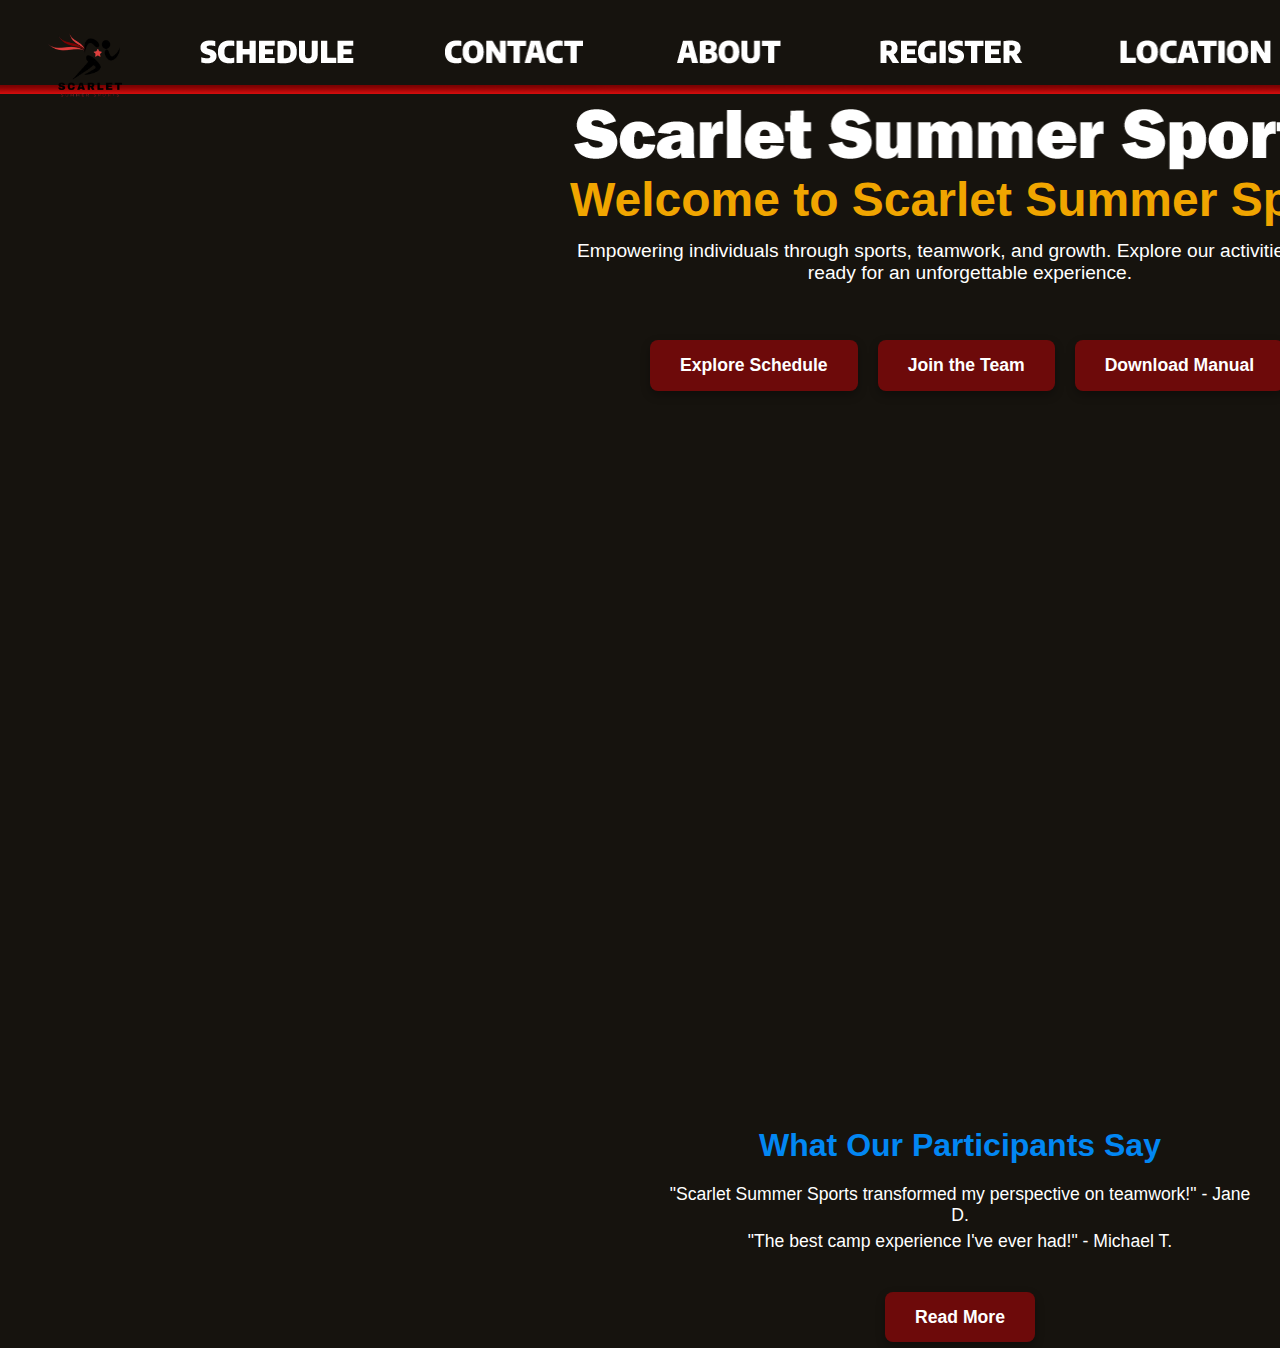
<file: index.html>
<!DOCTYPE html>
<html lang="en">
<head>
    <meta charset="UTF-8">
    <meta name="viewport" content="width=device-width, initial-scale=1.0">
    <link rel="stylesheet" href="styles.css">
    <link rel="icon" type="image/png" href="./images/logo.png"> <!-- Adjust path as necessary -->
    <title>Scarlet Summer Sports</title>
</head>
<body>
    <!-- Persistent Header -->
    <div id="header"></div>

    <!-- Persistent Logo -->
    <a href="index.html" id="logo-link"></a>

    <!-- Navigation Buttons -->
    <div id="ui-container">
        <a href="index.html" class="nav-link"><button id="logo-button"></button></a>
        <a href="schedule.html" class="nav-link"><button id="schedule-button"></button></a>
        <a href="contact.html" class="nav-link"><button id="contact-button"></button></a>
        <a href="about.html" class="nav-link"><button id="about-button"></button></a>
        <a href="register.html" class="nav-link"><button id="register-button"></button></a>
        <a href="location.html" class="nav-link"><button id="location-button"></button></a>
        <a href="emanual.html" class="nav-link"><button id="emanual-button"></button></a>
        <a href="testimonies.html" class="nav-link"><button id="testimonies-button"></button></a>
        
    </div>

    <!-- Background Image Container -->
    
    <div id="ScarletSummerSports"></div>

    <!-- Welcome Section -->
    <div class="welcome-section">
        <h1>Welcome to Scarlet Summer Sports</h1>
        <p>Empowering individuals through sports, teamwork, and growth. Explore our activities and get ready for an unforgettable experience.</p>
    </div>

    <!-- Action Buttons Section -->
    <div class="action-buttons">
        <a href="schedule.html" class="animated-button">Explore Schedule</a>
        <a href="register.html" class="animated-button">Join the Team</a>
        <a href="emanual.html" class="animated-button">Download Manual</a>
    </div>

    <!-- Testimonials Preview -->
    <div class="testimonials-preview">
        <h2>What Our Participants Say</h2>
        <p>"Scarlet Summer Sports transformed my perspective on teamwork!" - Jane D.</p>
        <p>"The best camp experience I've ever had!" - Michael T.</p>
        <a href="testimonies.html" class="animated-button">Read More</a>
    </div>
</body>
</html>
</file>
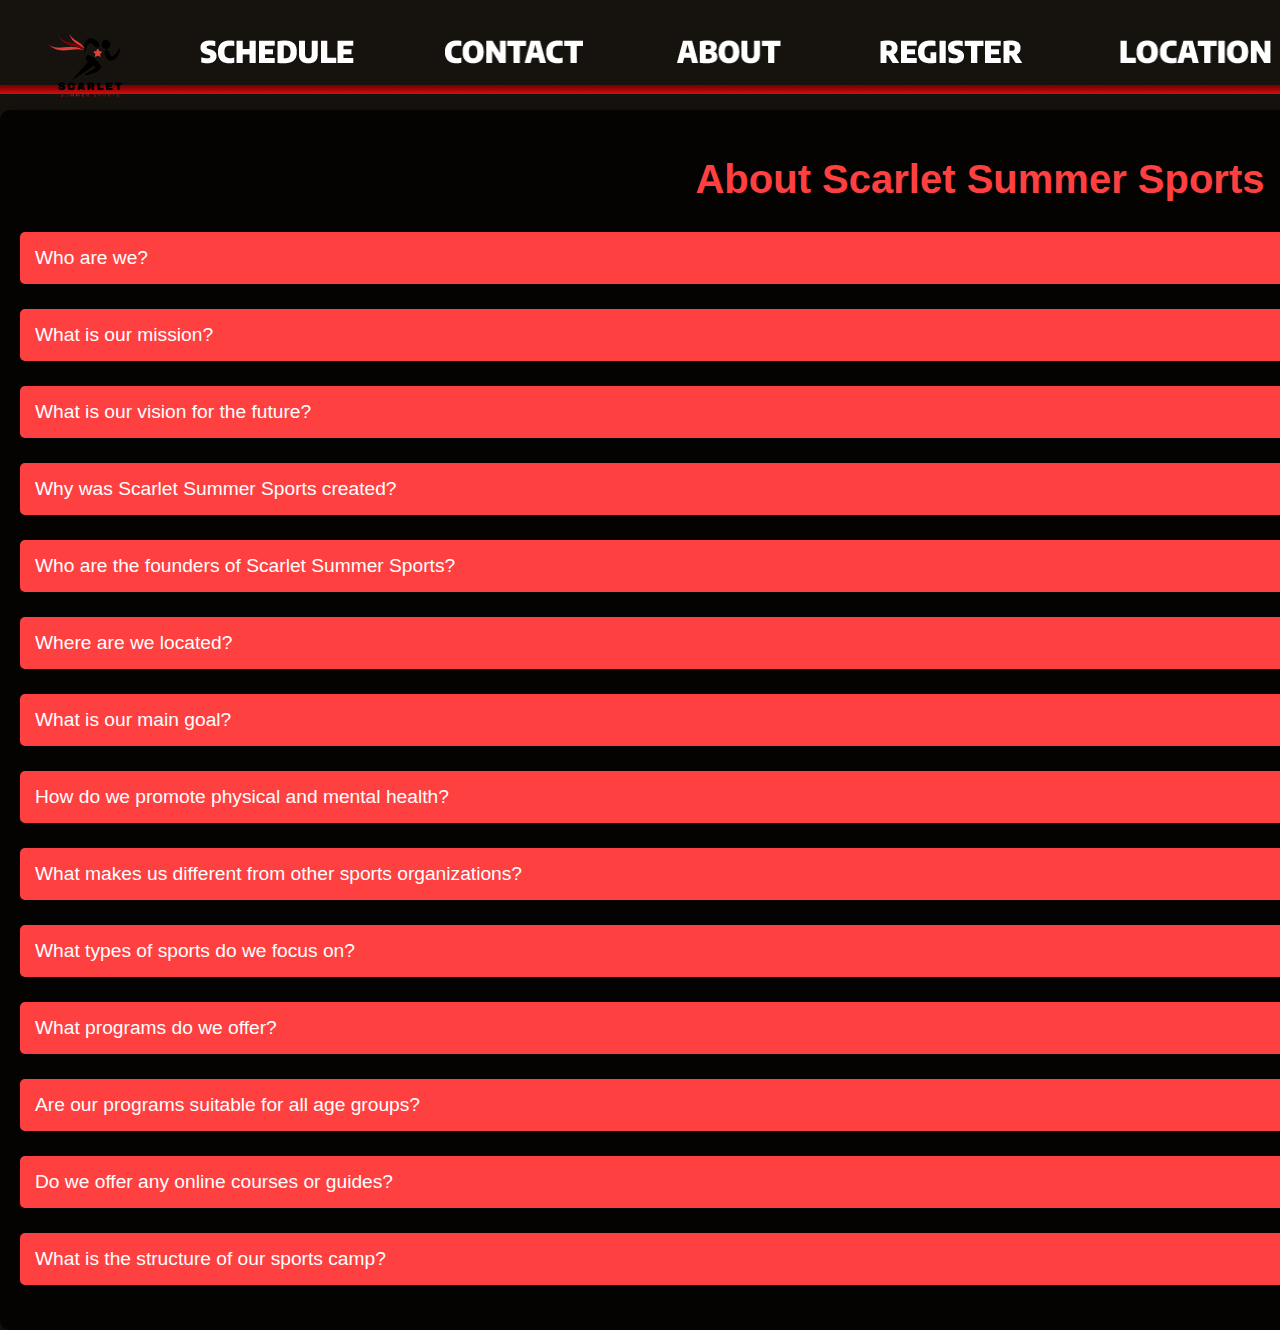
<file: about.html>
<!DOCTYPE html>
<html lang="en">
<head>
    <meta charset="UTF-8">
    <meta name="viewport" content="width=device-width, initial-scale=1.0">
    <link rel="stylesheet" href="styles.css"> <!-- Include the shared stylesheet -->
    <title>About Us - Scarlet Summer Sports</title>
</head>
<body>
    <!-- Persistent Header -->
    <div id="header"></div>

    <!-- Persistent Logo -->
    <a href="index.html" id="logo-link">
        <div id="logo-button"></div>
    </a>

    <!-- Navigation Buttons -->
    <div id="ui-container">
        <a href="index.html" class="nav-link"><button id="logo-button"></button></a>
        <a href="schedule.html" class="nav-link"><button id="schedule-button"></button></a>
        <a href="contact.html" class="nav-link"><button id="contact-button"></button></a>
        <a href="about.html" class="nav-link"><button id="about-button"></button></a>
        <a href="register.html" class="nav-link"><button id="register-button"></button></a>
        <a href="location.html" class="nav-link"><button id="location-button"></button></a>
        <a href="emanual.html" class="nav-link"><button id="emanual-button"></button></a>
        <a href="testimonies.html" class="nav-link"><button id="testimonies-button"></button></a>
    </div>

    <!-- About Section -->
    <div id="about-container">
        <h1>About Scarlet Summer Sports</h1>
        <div class="faq">
            <div class="faq-item">
                <button class="faq-question">Who are we?</button>
                <div class="faq-answer">
                    Scarlet Summer Sports is an innovative organization dedicated to promoting health, fitness, and teamwork through structured sports programs and engaging activities.
                </div>
            </div>
            <div class="faq-item">
                <button class="faq-question">What is our mission?</button>
                <div class="faq-answer">
                    Our mission is to foster a lifelong love for sports, fitness, and wellness by providing accessible programs that promote physical and mental health in a supportive and inclusive environment.
                </div>
            </div>
            <div class="faq-item">
                <button class="faq-question">What is our vision for the future?</button>
                <div class="faq-answer">
                    We envision a world where every individual, regardless of age or ability, can benefit from the physical, emotional, and social advantages of sports and fitness.
                </div>
            </div>
            <div class="faq-item">
                <button class="faq-question">Why was Scarlet Summer Sports created?</button>
                <div class="faq-answer">
                    Scarlet Summer Sports was created to bridge the gap between fitness and community engagement by offering a platform for enjoyment and personal growth.
                </div>
            </div>
            <div class="faq-item">
                <button class="faq-question">Who are the founders of Scarlet Summer Sports?</button>
                <div class="faq-answer">
                    Scarlet Summer Sports was founded by passionate sports enthusiasts and fitness experts who share a common goal of empowering communities through physical activity.
                </div>
            </div>
            <div class="faq-item">
                <button class="faq-question">Where are we located?</button>
                <div class="faq-answer">
                    Our headquarters are based in (location), but our programs and events span various locations to ensure accessibility for participants from all regions.
                </div>
            </div>
            <div class="faq-item">
                <button class="faq-question">What is our main goal?</button>
                <div class="faq-answer">
                    Our main goal is to promote a holistic approach to health and fitness by integrating physical training, mental resilience, and community building into all our programs.
                </div>
            </div>
            <div class="faq-item">
                <button class="faq-question">How do we promote physical and mental health?</button>
                <div class="faq-answer">
                    We offer structured courses, guided sports activities, and workshops designed to improve physical fitness while addressing mental well-being through mindfulness, stress management, and confidence-building exercises.
                </div>
            </div>
            <div class="faq-item">
                <button class="faq-question">What makes us different from other sports organizations?</button>
                <div class="faq-answer">
                    Unlike traditional sports organizations, we focus on both the individual and the community. Our programs emphasize personal growth, inclusivity, and long-term benefits.
                </div>
            </div>
            <div class="faq-item">
                <button class="faq-question">What types of sports do we focus on?</button>
                <div class="faq-answer">
                    We specialize in a diverse range of sports, including soccer, basketball, swimming, and track and field. Additionally, we offer tailored fitness programs for all skill levels.
                </div>
            </div>
            <div class="faq-item">
                <button class="faq-question">What programs do we offer?</button>
                <div class="faq-answer">
                    Our programs include seasonal sports camps, weekly fitness workshops, personal coaching sessions, and community tournaments.
                </div>
            </div>
            <div class="faq-item">
                <button class="faq-question">Are our programs suitable for all age groups?</button>
                <div class="faq-answer">
                    Yes, our programs are designed to cater to individuals of all ages and fitness levels, from young children exploring sports for the first time to adults looking to stay active.
                </div>
            </div>
            <div class="faq-item">
                <button class="faq-question">Do we offer any online courses or guides?</button>
                <div class="faq-answer">
                    Absolutely! We provide online courses and guides that include workout plans, nutrition tips, and skill-building exercises.
                </div>
            </div>
            <div class="faq-item">
                <button class="faq-question">What is the structure of our sports camp?</button>
                <div class="faq-answer">
                    Our sports camp is divided into fun-filled sessions that combine skill-building, team activities, and personal challenges, balanced with learning and social interaction.
                </div>
            </div>
        </div>
    </div>

    <script>
        // JavaScript for FAQ toggle animation
        document.querySelectorAll('.faq-question').forEach(button => {
            button.addEventListener('click', () => {
                const answer = button.nextElementSibling;
                button.classList.toggle('active');
                answer.style.maxHeight = answer.style.maxHeight ? null : `${answer.scrollHeight}px`;
            });
        });
    </script>
</body>
</html>
</file>
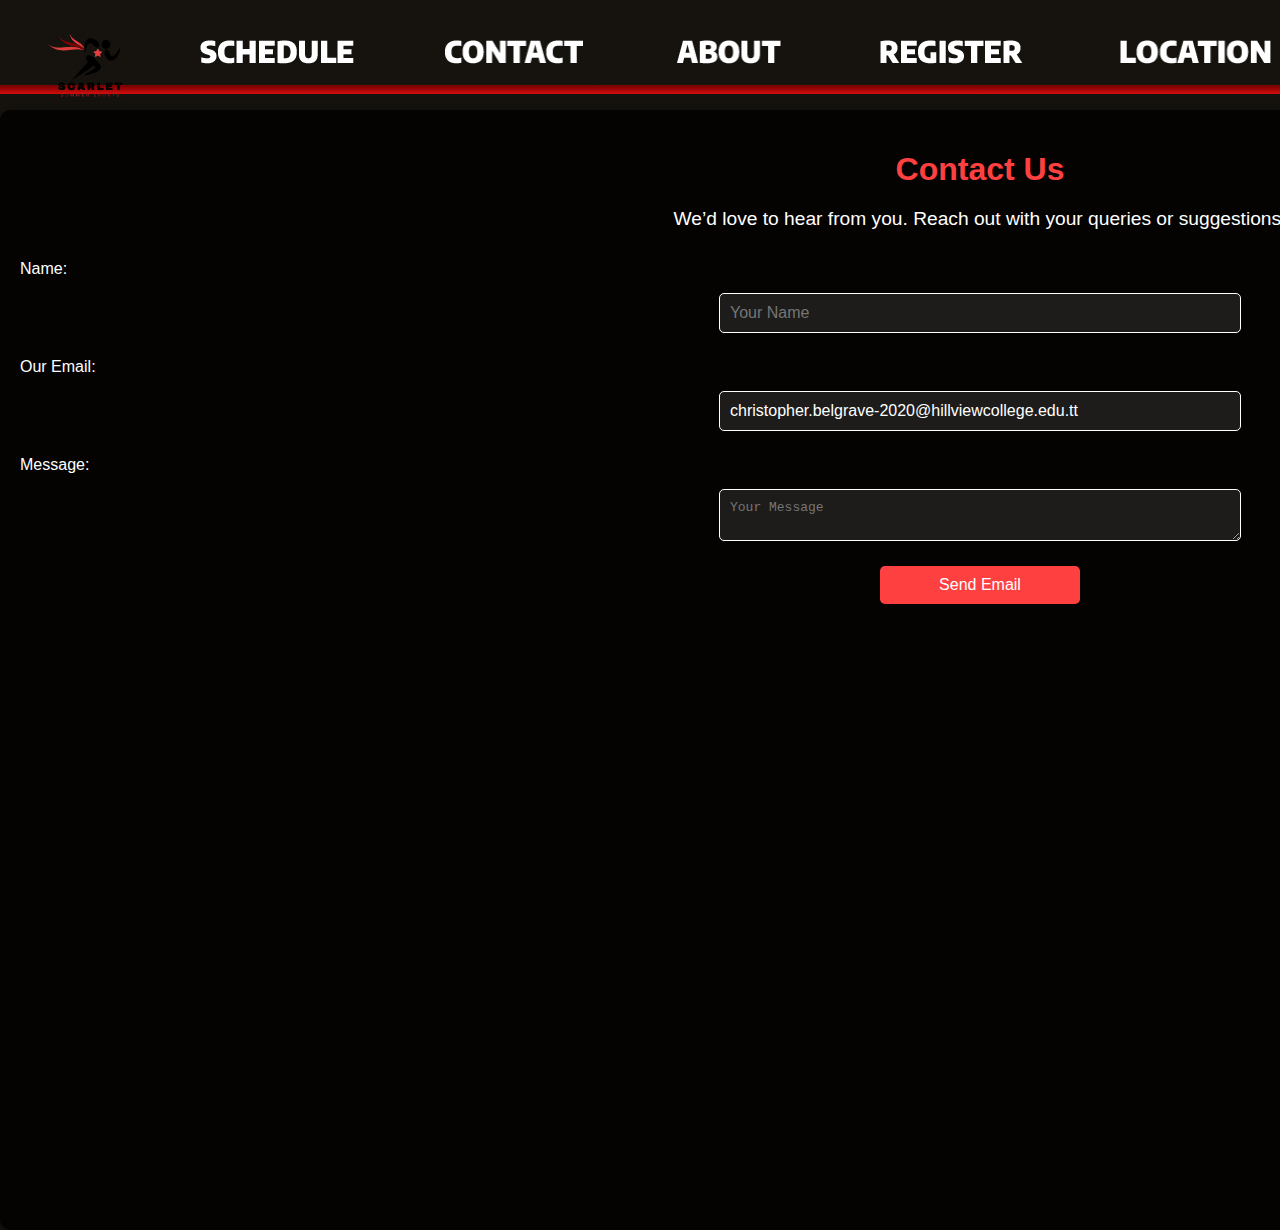
<file: contact.html>
<!DOCTYPE html>
<html lang="en">
<head>
    <meta charset="UTF-8">
    <meta name="viewport" content="width=device-width, initial-scale=1.0">
    <link rel="stylesheet" href="styles.css"> <!-- Include the shared stylesheet -->
    <title>Contact Us - Scarlet Summer Sports</title>
</head>
<body>
    <!-- Persistent Header -->
    <div id="header"></div>

    <!-- Persistent Logo -->
    <a href="index.html" id="logo-link">
        <div id="logo-button"></div>
    </a>

    <!-- Navigation Buttons -->
    <div id="ui-container">
        <a href="index.html" class="nav-link"><button id="logo-button"></button></a>
        <a href="schedule.html" class="nav-link"><button id="schedule-button"></button></a>
        <a href="contact.html" class="nav-link"><button id="contact-button"></button></a>
        <a href="about.html" class="nav-link"><button id="about-button"></button></a>
        <a href="register.html" class="nav-link"><button id="register-button"></button></a>
        <a href="location.html" class="nav-link"><button id="location-button"></button></a>
        <a href="emanual.html" class="nav-link"><button id="emanual-button"></button></a>
        <a href="testimonies.html" class="nav-link"><button id="testimonies-button"></button></a>
    </div>

    <!-- Contact Section -->
    <div id="contact-container">
        <h1>Contact Us</h1>
        <p>We’d love to hear from you. Reach out with your queries or suggestions!</p>

        <form id="contact-form" onsubmit="sendEmail(event)">
            <label for="name">Name:</label>
            <input type="text" id="name" name="name" placeholder="Your Name" required>

            <label for="email">Our Email:</label>
            <input type="email" id="email" name="email" placeholder="Your Email" value="christopher.belgrave-2020@hillviewcollege.edu.tt" readonly>

            <label for="message">Message:</label>
            <textarea id="message" name="message" placeholder="Your Message" required></textarea>

            <button type="submit" id="send-button">Send Email</button>
        </form>
    </div>

    <script>
        // Function to construct the Gmail URL and redirect the user
        function sendEmail(event) {
            event.preventDefault(); // Prevent the form from reloading the page

            const name = document.getElementById('name').value;
            const email = document.getElementById('email').value;
            const message = document.getElementById('message').value;

            // Construct the Gmail URL
            const gmailURL = `https://mail.google.com/mail/u/0/?fs=1&to=${email}&su=Contact%20Inquiry%20from%20${name}&body=${encodeURIComponent(message)}&tf=cm`;

            // Redirect to the Gmail URL
            window.open(gmailURL, '_blank');
        }
    </script>
</body>
</html>
</file>
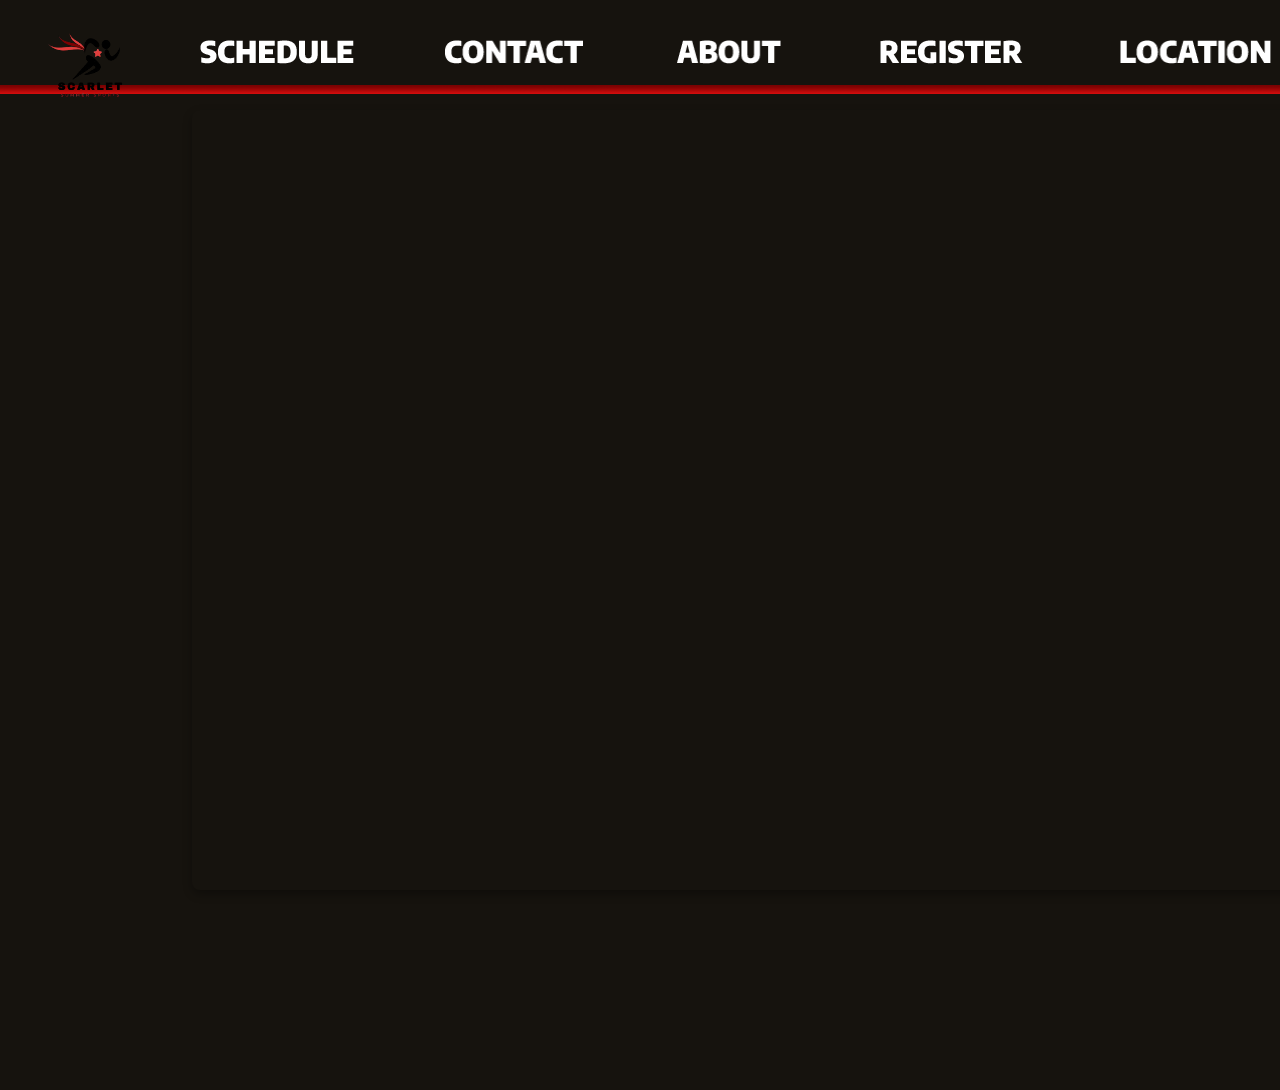
<file: emanual.html>
<!DOCTYPE html>
<html lang="en">
<head>
    <meta charset="UTF-8">
    <meta name="viewport" content="width=device-width, initial-scale=1.0">
    <link rel="stylesheet" href="styles.css">
    <title>Scarlet Summer Sports - E-Manual</title>
</head>
<body>
    <!-- Persistent Header -->
    <div id="header"></div>

    <!-- Persistent Logo (links to home page) -->
    <a href="index.html" id="logo-link">
        <div id="logo-button"></div>
    </a>

    <!-- Navigation Buttons -->
    <div id="ui-container">
        <a href="index.html" class="nav-link"><button id="logo-button"></button></a>
        <a href="schedule.html" class="nav-link"><button id="schedule-button"></button></a>
        <a href="contact.html" class="nav-link"><button id="contact-button"></button></a>
        <a href="about.html" class="nav-link"><button id="about-button"></button></a>
        <a href="register.html" class="nav-link"><button id="register-button"></button></a>
        <a href="location.html" class="nav-link"><button id="location-button"></button></a>
        <a href="emanual.html" class="nav-link"><button id="emanual-button"></button></a>
        <a href="testimonies.html" class="nav-link"><button id="testimonies-button"></button></a>
    </div>

    <!-- PDF Embed Section -->
    <div class="pdf-container">
        <iframe class="pdf-iframe" src="./images/Scarlet_Summer_Sports_Camp_Manual.pdf"></iframe>
    </div>
</body>
</html>
</file>
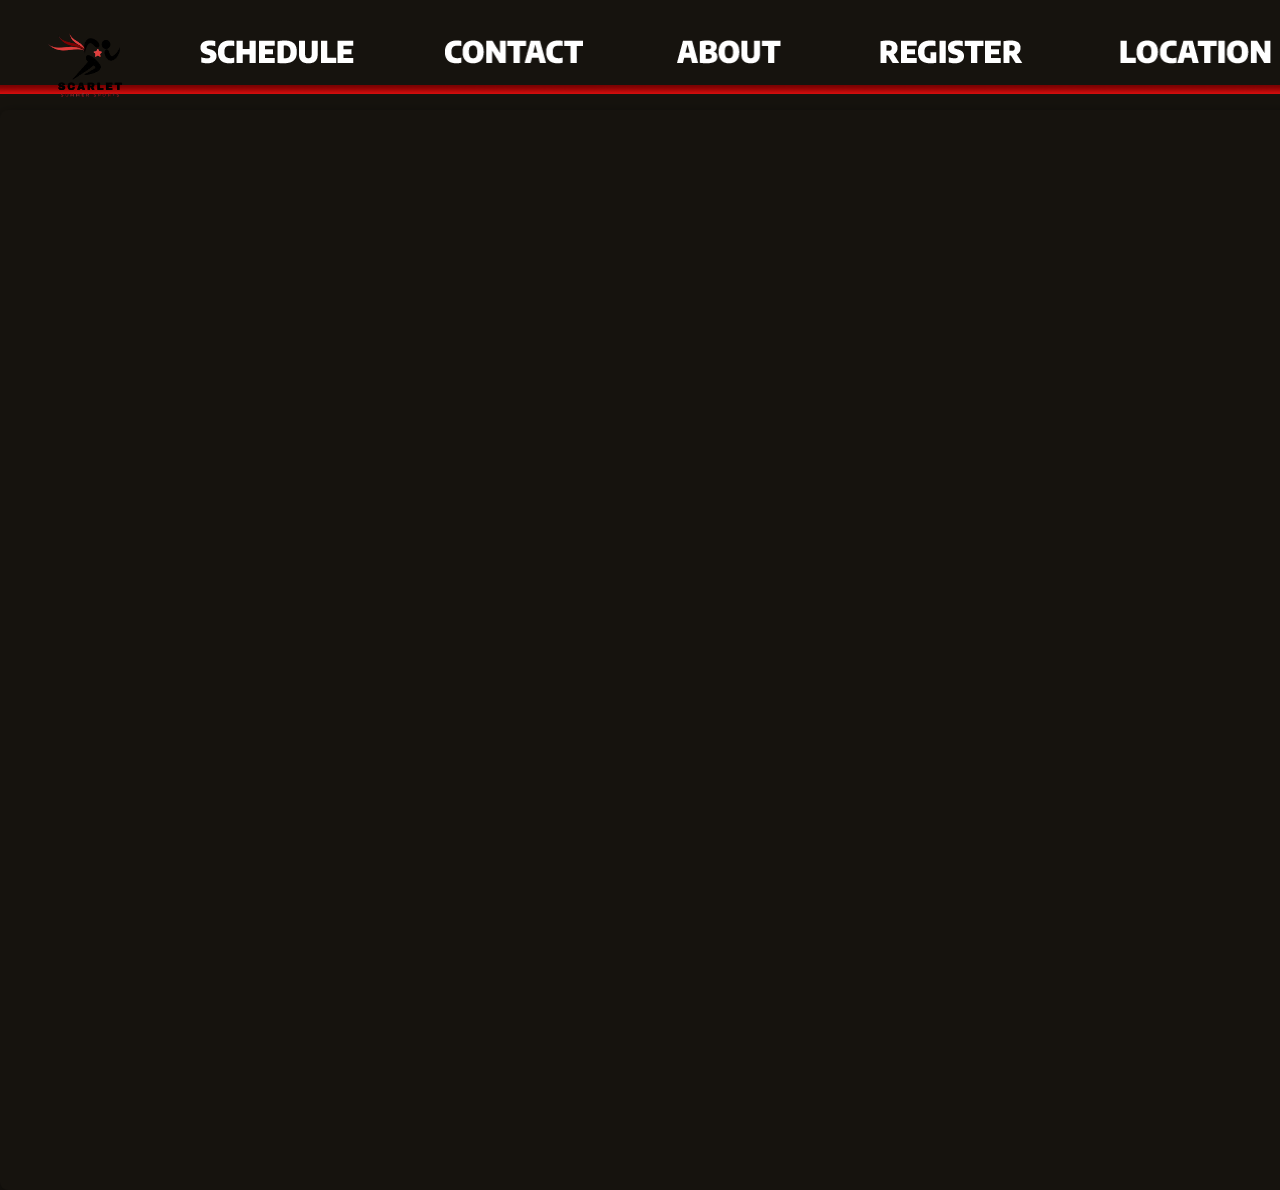
<file: location.html>
<!DOCTYPE html>
<html lang="en">
<head>
    <meta charset="UTF-8">
    <meta name="viewport" content="width=device-width, initial-scale=1.0">
    <link rel="stylesheet" href="styles.css"> <!-- Include the shared stylesheet -->
    <title>Location - Scarlet Summer Sports</title>
</head>
<body>
    <!-- Persistent Header -->
    <div id="header"></div>

    <!-- Persistent Logo -->
    <a href="index.html" id="logo-link">
        <div id="logo-button"></div>
    </a>

    <!-- Navigation Buttons -->
    <div id="ui-container">
        <a href="index.html" class="nav-link"><button id="logo-button"></button></a>
        <a href="schedule.html" class="nav-link"><button id="schedule-button"></button></a>
        <a href="contact.html" class="nav-link"><button id="contact-button"></button></a>
        <a href="about.html" class="nav-link"><button id="about-button"></button></a>
        <a href="register.html" class="nav-link"><button id="register-button"></button></a>
        <a href="location.html" class="nav-link"><button id="location-button"></button></a>
        <a href="emanual.html" class="nav-link"><button id="emanual-button"></button></a>
        <a href="testimonies.html" class="nav-link"><button id="testimonies-button"></button></a>
    </div>

    <!-- Google Maps Embed -->
    <div id="map-container">
        <iframe 
            src="https://www.google.com/maps/embed?pb=!1m18!1m12!1m3!1d3921.1633607478607!2d-61.39245687096903!3d10.64441415326201!2m3!1f0!2f0!3f0!3m2!1i1024!2i768!4f13.1!3m3!1m2!1s0x8c36017976917c49%3A0x590199c1badee454!2sKFC!5e0!3m2!1sen!2stt!4v1733352200914!5m2!1sen!2stt" 
            width="100%" 
            height="450" 
            frameborder="0" 
            style="border:0" 
            allowfullscreen 
            aria-hidden="false" 
            tabindex="0">
        </iframe>
    </div>

    <script>
        // Guidelines to update the location:
        // 1. Replace the 'src' URL in the iframe above with a new Google Maps Embed link.
        //    Generate this link by searching for a location on Google Maps, selecting "Share" > "Embed a map" > "Copy HTML".
        // 2. Adjust the iframe width and height as necessary in the "styles.css" file.
    </script>
</body>
</html>
</file>
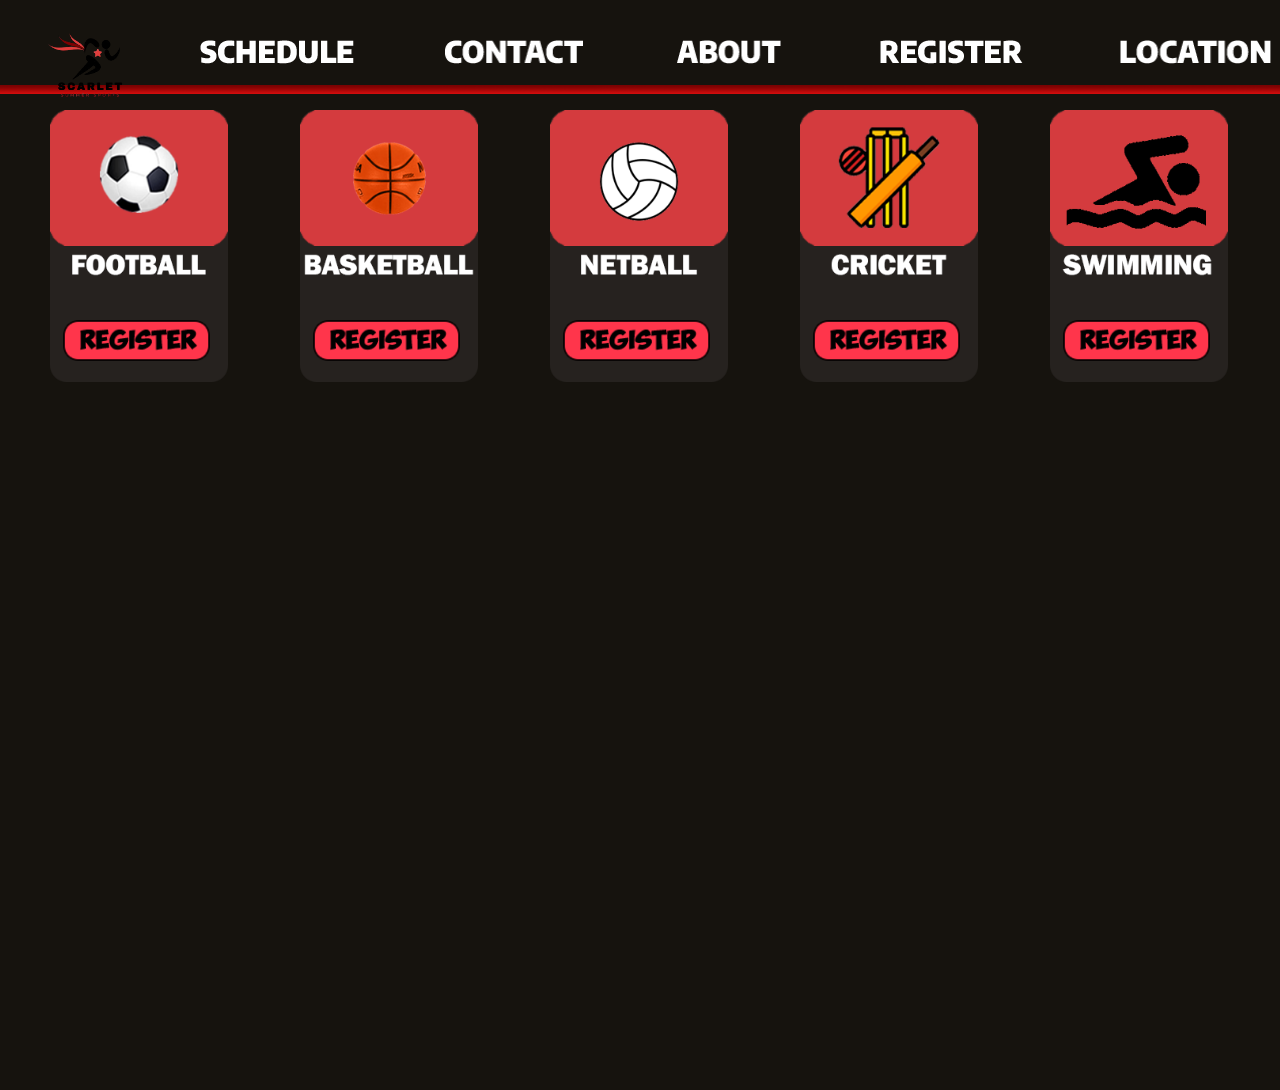
<file: register.html>
<!DOCTYPE html>
<html lang="en">
<head>
    <meta charset="UTF-8">
    <meta name="viewport" content="width=device-width, initial-scale=1.0">
    <link rel="stylesheet" href="styles.css">
    <title>Scarlet Summer Sports - Registration</title>
</head>
<body>
    <!-- Persistent Header -->
    <div id="header"></div>

    <!-- Persistent Logo -->
    <a href="index.html" id="logo-link">
        <div id="logo-button"></div>
    </a>

    <!-- Navigation Buttons -->
    <div id="ui-container">
        <a href="index.html" class="nav-link"><button id="logo-button"></button></a>
        <a href="schedule.html" class="nav-link"><button id="schedule-button"></button></a>
        <a href="contact.html" class="nav-link"><button id="contact-button"></button></a>
        <a href="about.html" class="nav-link"><button id="about-button"></button></a>
        <a href="register.html" class="nav-link"><button id="register-button"></button></a>
        <a href="location.html" class="nav-link"><button id="location-button"></button></a>
        <a href="emanual.html" class="nav-link"><button id="emanual-button"></button></a>
        <a href="testimonies.html" class="nav-link"><button id="testimonies-button"></button></a>
    </div>

    <!-- Registration Boxes -->
    <div class="custom-boxes-container">
        <!-- Box 1: Football -->
        <div id="football-icon" class="custom-box">
            <a href="https://forms.gle/ECGGheQaLwdgEE4r9" target="_blank">
                <div id="football-register" class="register-button"></div>
            </a>
        </div>

        <!-- Box 2: Basketball -->
        <div id="basketball-icon" class="custom-box">
            <a href="https://forms.gle/ECGGheQaLwdgEE4r9" target="_blank">
                <div id="basketball-register" class="register-button"></div>
            </a>
        </div>

        <!-- Box 3: Netball -->
        <div id="netball-icon" class="custom-box">
            <a href="https://forms.gle/ECGGheQaLwdgEE4r9" target="_blank">
                <div id="netball-register" class="register-button"></div>
            </a>
        </div>

        <!-- Box 4: Cricket -->
        <div id="cricket-icon" class="custom-box">
            <a href="https://forms.gle/ECGGheQaLwdgEE4r9" target="_blank">
                <div id="cricket-register" class="register-button"></div>
            </a>
        </div>

        <!-- Box 5: Swimming -->
        <div id="swimming-icon" class="custom-box">
            <a href="https://forms.gle/ECGGheQaLwdgEE4r9" target="_blank">
                <div id="swimming-register" class="register-button"></div>
            </a>
        </div>
    </div>
</body>
</html>
</file>
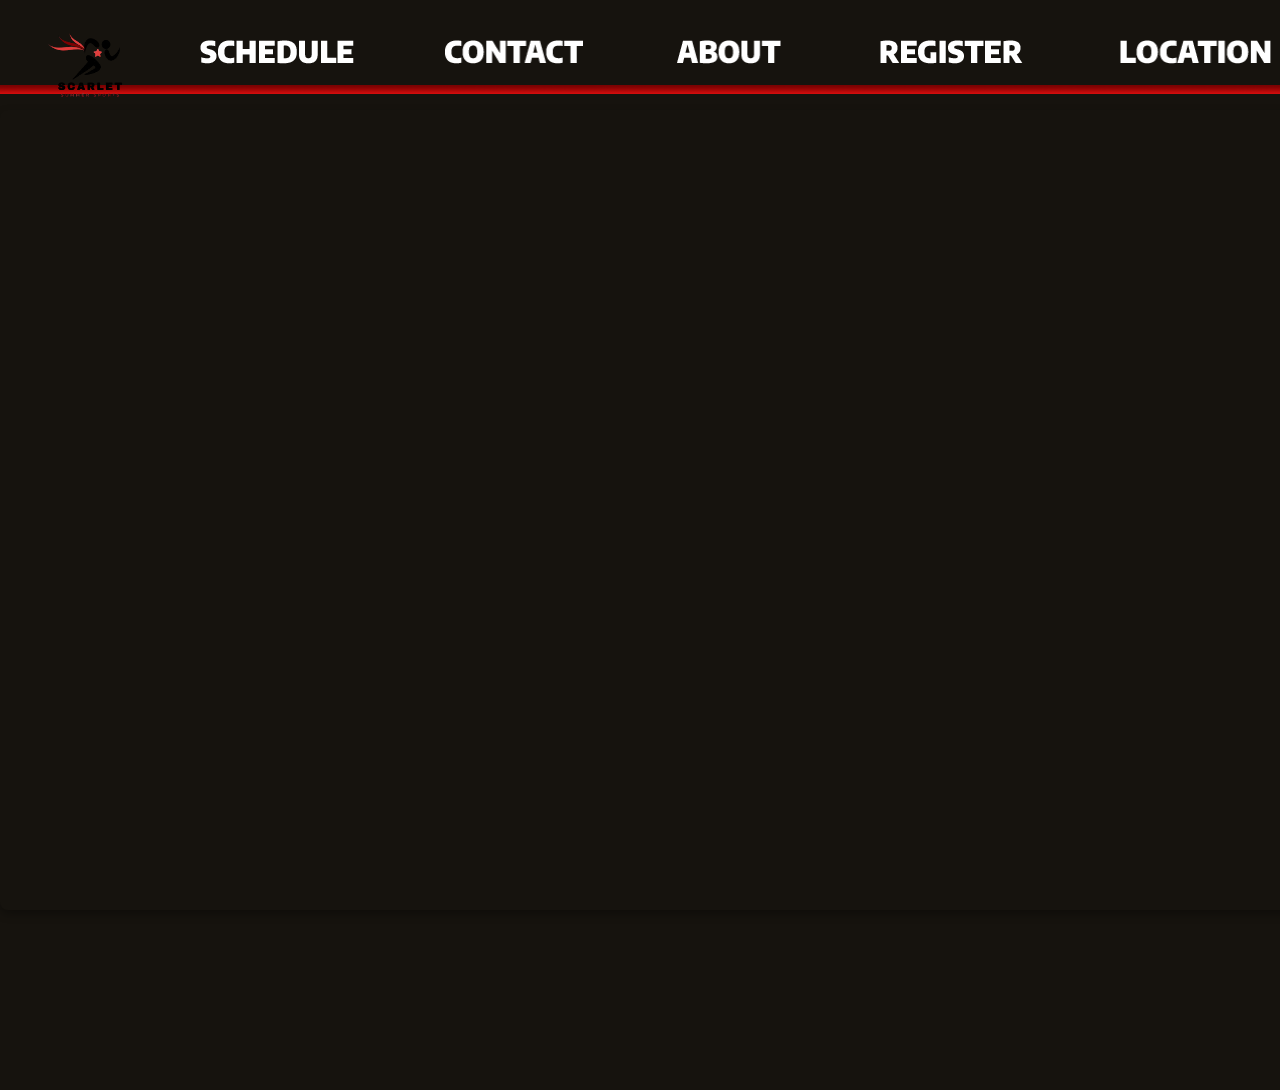
<file: schedule.html>
<!DOCTYPE html>
<html lang="en">
<head>
    <meta charset="UTF-8">
    <meta name="viewport" content="width=device-width, initial-scale=1.0">
    <link rel="stylesheet" href="styles.css">
    <title>SSS Schedule</title>
</head>
<body>
    <!-- Persistent Header -->
    <div id="header"></div>

    <!-- Persistent Logo (links to home page) -->
    <a href="index.html" id="logo-link">
        <div id="logo-button"></div>
    </a>

    <!-- Navigation Buttons -->
    <div id="ui-container">
        <a href="index.html" class="nav-link"><button id="logo-button"></button></a>
        <a href="schedule.html" class="nav-link"><button id="schedule-button"></button></a>
        <a href="contact.html" class="nav-link"><button id="contact-button"></button></a>
        <a href="about.html" class="nav-link"><button id="about-button"></button></a>
        <a href="register.html" class="nav-link"><button id="register-button"></button></a>
        <a href="location.html" class="nav-link"><button id="location-button"></button></a>
        <a href="emanual.html" class="nav-link"><button id="emanual-button"></button></a>
        <a href="testimonies.html" class="nav-link"><button id="testimonies-button"></button></a>
    </div>

    <!-- Google Calendar Embed -->
    <div class="calendar-container">
        <iframe src="https://calendar.google.com/calendar/embed?src=c49efedc8281443cff40afd37b8c23dee8fd3f4c7d97393a69bdd970e5b147ab%40group.calendar.google.com&ctz=America%2FPuerto_Rico" 
            class="calendar-iframe"></iframe>
    </div>
</body>
</html>
</file>
<file: styles.css>
body {
  background-color: #16130e;
  margin: 0;
  font-family: Arial, sans-serif;
  overflow: hidden;
  position: relative;
  width: 1920px; /* Demonstration purposes */
  height: 1080px;
}

/* Persistent Header */
#header {
  position: absolute;
  left: -3px;
  top: 75px;
  width: 1920px;
  height: 9px;
  background-image: url('./images/header.png');
  background-size: contain;
  background-repeat: no-repeat;
  background-position: center;
}

/* Persistent Logo */
#logo-button {
  position: absolute;
  left: 15px;
  top: -20px;
  width: 150px;
  height: 150px;
  background-image: url('./images/logo.png');
  background-size: contain;
  background-repeat: no-repeat;
  background-position: center;
  border: none;
  cursor: pointer;
  transition: transform 0.5s ease;
}

/* Logo Spin Effect on Hover */
#logo-button:hover {
  animation: spin infinite 2s linear;
  transform: scale(1.2); /* Enlarge the logo when hovered */
}

/* Disable background highlight for logo button on hover */
#logo-button:hover {
  background-color: transparent;
}

@keyframes spin {
  from {
    transform: rotate(0deg) scale(1.2);
  }
  to {
    transform: rotate(360deg) scale(1.2);
  }
}

/* Navigation Buttons */
#ui-container {
  position: relative;
  width: 100%;
  height: 100%;
}

button {
  background-color: transparent;
  border: none;
  padding: 0;
  outline: none;
  cursor: pointer;
  transition: transform 0.3s ease, background-color 0.3s ease;
}

/* Button Images and Positioning */
#schedule-button {
  position: absolute;
  left: 200px;
  top: 25px;
  width: 154.37px;
  height: 33.85px;
  background-image: url('./images/schedule_button.png');
  background-size: contain;
  background-repeat: no-repeat;
  background-position: center;
}

/* Define each button similarly, ensuring unique positioning */
#contact-button {
  position: absolute;
  left: 445px;
  top: 25px;
  width: 138.13px;
  height: 33.85px;
  background-image: url('./images/contact_button.png');
  background-size: contain;
  background-repeat: no-repeat;
  background-position: center;
}

#about-button {
  position: absolute;
  left: 677px;
  top: 25px;
  width: 104.35px;
  height: 34px;
  background-image: url('./images/about_button.png');
  background-size: contain;
  background-repeat: no-repeat;
  background-position: center;
}

#register-button {
  position: absolute;
  left: 880px;
  top: 25px;
  width: 143.04px;
  height: 33.85px;
  background-image: url('./images/register_button.png');
  background-size: contain;
  background-repeat: no-repeat;
  background-position: center;
}

#location-button {
  position: absolute;
  left: 1120px;
  top: 25px;
  width: 150.74px;
  height: 33.85px;
  background-image: url('./images/location_button.png');
  background-size: contain;
  background-repeat: no-repeat;
  background-position: center;
}

#emanual-button {
  position: absolute;
  left: 1371.78px;
  top: 25px;
  width: 161.54px;
  height: 33.85px;
  background-image: url('./images/emanual_button.png');
  background-size: contain;
  background-repeat: no-repeat;
  background-position: center;
}

#testimonies-button {
  position: absolute;
  left: 1610.45px;
  top: 25px;
  width: 198.2px;
  height: 33.85px;
  background-image: url('./images/testimonies_button.png');
  background-size: contain;
  background-repeat: no-repeat;
  background-position: center;
}

/* Button Hover Effects */
button:hover {
  transform: scale(1.1);
  background-color: rgba(255, 255, 255, 0.2);
}

/* Button Click Effects */
button:active {
  transform: scale(0.9);
  background-color: rgba(255, 255, 255, 0.3);
}

/* Exclude logo button from hover highlight */
#logo-button:hover {
  background-color: transparent; /* No background highlight on hover for logo */
}




/* ===== Google Calendar Embed Styles ===== */
.calendar-container {
  position: absolute; /* Allows precise positioning using top, left, right, bottom */
  top: 100px; /* Adjust this to move the calendar vertically */
  left: 50%; /* Center horizontally */
  transform: translateX(-50%); /* Offset for centering */
  width: 100%; /* Ensure container spans full width */
  height: auto; /* Let height adjust naturally */
}

.calendar-iframe {
  width: 1920px; /* Adjust width as needed */
  height: 800px; /* Adjust height as needed */
  border: none; /* Remove border around iframe */
  border-radius: 8px; /* Add rounded corners */
  box-shadow: 0 4px 10px rgba(0, 0, 0, 0.3); /* Add a shadow for style */
}

#background-container {
  position: absolute;
  top: 80px; /* Adjust vertical position */
  left: 50%; /* Center horizontally */
  transform: translateX(-50%);
  width: 1920px; /* Set default width */
  height: 1080px; /* Set default height */
  background-image: url('./images/background1.png'); /* Replace with your image */
  background-size: cover; /* Adjust image size */
  background-repeat: no-repeat; /* Prevent tiling */
  background-position: center; /* Default positioning */
  z-index: 0; /* Behind all content */
}

#ScarletSummerSports {
  position: absolute;
  left: 573.79px;
  top: 88.72px;
  width: 767.28px;
  height: 82.09px;
  background-image: url('./images/Scarlet\ Summer\ Sports.png');
  background-size: contain;
  background-repeat: no-repeat;
  background-position: center;
}





/* ===== Icon with Hover Effect ===== */
#football-icon {
  position: absolute;
  top: 200px; /* Adjust vertical position */
  left: 50px; /* Adjust horizontal position */
  width: 178px; /* Adjust size */
  height: 272px;
  background-image: url('./images/football.png'); /* Default image */
  background-size: contain;
  background-repeat: no-repeat;
  background-position: center;
  cursor: pointer;
  transition: background-image 0.3s ease-in-out; /* Smooth transition */
  z-index: 1;
}

#football-icon:hover {
  background-image: url('./images/football_hover.png'); /* Image on hover */
}

/* ===== Highlightable Button ===== */
#register-clickable {
  position: absolute;
  top: 410px; /* Adjust vertical position */
  left: 60px; /* Adjust horizontal position */
  width: 152px; /* Adjust size */
  height: 41px;
  background-image: url('./images/register_clickable.png'); /* Default button image */
  background-size: contain;
  background-repeat: no-repeat;
  background-position: center;
  cursor: pointer;
  transition: background-color 0.3s ease, transform 0.3s ease;
  z-index: 2;
}

#register-clickable:hover {
  background-image: url('./images/register_clickabled.png'); /* Highlighted button image */
  transform: scale(1.1);
}






/* General Styling */
body {
  background-color: #16130e; /* Main background color of the page */
  font-family: Arial, sans-serif;
  margin: 0;
  padding: 0;
  color: white;
  overflow: auto; /* Allows scrolling if content exceeds viewport */
}

/* ===== Contact Section Styling ===== */
#contact-container {
  width: 100%; /* Adjust the width of the contact section. Example: 50%, 100%, or in px */
  max-width: 1920px; /* Set a maximum width for better responsiveness */
  height: 1080px;
  max-height: 1080px;
  margin: 100px auto; /* Centers the container. Adjust '100px' for vertical position */
  padding: 020px; /* Space inside the container */
  text-align: center; /* Centers text within the container */
  background: rgba(0, 0, 0, 0.8); /* Semi-transparent background */
  border-radius: 10px; /* Rounds the edges of the container */
  box-shadow: 0 4px 15px rgba(0, 0, 0, 0.5); /* Adds a shadow effect */
  position: absolute; /* Required for precise positioning adjustments */
}

/* Adjust the vertical and horizontal position of the container manually */
#contact-container {
  top: 0px; /* Add 'top: 50px;' to set vertical offset */
  left: 0px; /* Add 'left: 50px;' to set horizontal offset */
}

/* Contact Form Heading */
#contact-container h1 {
  font-size: 2em; /* Adjust the font size of the heading */
  color: #ff4040; /* Heading color */
  margin-bottom: 20px; /* Space below the heading */
}

/* Contact Form Description */
#contact-container p {
  font-size: 1.2em; /* Adjust the font size of the description */
  margin-bottom: 30px; /* Space below the description */
}

/* ===== Contact Form Styling ===== */
#contact-form {
  display: flex;
  flex-direction: column; /* Stacks the form fields vertically */
  align-items: center; /* Aligns items to the center */
}

/* Form Labels */
#contact-form label {
  font-size: 1em; /* Adjust the font size of the labels */
  margin-bottom: 5px; /* Space below each label */
  text-align: left; /* Aligns the label text to the left */
  width: 100%; /* Makes the label span the full width */
}

/* Input Fields and Textarea */
#contact-form input,
#contact-form textarea {
  width: 100%; /* Full width by default. Adjust to '500px' for fixed width */
  max-width: 500px; /* Maximum width for responsiveness */
  margin-bottom: 15px; /* Space below each input field */
  padding: 10px; /* Space inside the fields */
  border: 1px solid #fff; /* Input field border color */
  border-radius: 5px; /* Rounds the input field edges */
  background: rgba(255, 255, 255, 0.1); /* Transparent background */
  color: white; /* Input text color */
  font-size: 1em; /* Adjust font size of the input text */
}

/* On Focus: Highlight the input fields */
#contact-form input:focus,
#contact-form textarea:focus {
  outline: none; /* Removes the default focus outline */
  border-color: #ff4040; /* Changes border color when focused */
}

/* ===== Button Styling ===== */
#send-button {
  width: 200px; /* Adjust the button width */
  padding: 10px 20px; /* Adjust button padding */
  background-color: #ff4040; /* Button background color */
  color: white; /* Button text color */
  font-size: 1em; /* Button font size */
  border: none; /* Removes the default border */
  border-radius: 5px; /* Rounds the edges */
  cursor: pointer; /* Changes cursor to pointer */
  transition: background-color 0.3s ease, transform 0.3s ease; /* Adds hover and click effects */
}

/* Hover Effect for Button */
#send-button:hover {
  background-color: #ff6060; /* Changes button color on hover */
  transform: scale(1.1); /* Slightly enlarges the button */
}

/* Active/Clicked Button Effect */
#send-button:active {
  transform: scale(0.9); /* Shrinks the button when clicked */
}

/* ===== How to Adjust Position and Size ===== */
/*
1. Vertical Position:
   - Modify 'margin' or 'top' in #contact-container.
     Example: 
     margin: 150px auto; // Moves the container lower
     top: 50px; // Sets exact vertical offset.

2. Horizontal Position:
   - Use 'left' in #contact-container to move it horizontally.
     Example:
     left: 20px; // Moves the container 20px to the right.

3. Form Field Width:
   - Adjust 'width' in #contact-form input, #contact-form textarea.
     Example:
     width: 400px; // Sets input field to 400px wide.

4. Button Size:
   - Adjust 'width' and 'padding' in #send-button.
     Example:
     width: 250px; // Makes the button larger.
     padding: 15px 25px; // Increases button size.
*/




/* ===== About Section Styling ===== */
#about-container {
  position: absolute;
  top: 100px; /* Adjust top position */
  left: 0px; /* Adjust left position */
  width: 100%; /* Width of the container */
  margin: auto; /* Center the container */
  text-align: center;
  background: rgba(0, 0, 0, 0.8);
  padding: 20px;
  border-radius: 10px;
  box-shadow: 0 4px 15px rgba(0, 0, 0, 0.5);
  color: white;
}

#about-container h1 {
  font-size: 2.5em;
  color: #ff4040;
  margin-bottom: 30px;
}

/* FAQ Styling */
.faq {
  text-align: left;
}

.faq-item {
  margin-bottom: 15px;
}

.faq-question {
  width: 100%;
  background-color: #ff4040;
  color: white;
  font-size: 1.2em;
  border: none;
  border-radius: 5px;
  padding: 15px;
  text-align: left;
  cursor: pointer;
  transition: background-color 0.3s ease;
}

.faq-question:hover {
  background-color: #ff6060;
}

.faq-question.active {
  background-color: #ff6060;
}

.faq-answer {
  max-height: 0;
  overflow: hidden;
  padding: 0 15px;
  color: #ddd;
  font-size: 1em;
  background-color: rgba(255, 255, 255, 0.1);
  border-radius: 5px;
  margin-top: 10px;
  transition: max-height 0.3s ease;
}









/* ===== Google Maps Embed Styling ===== */
#map-container {
  position: absolute; /* Allows precise positioning */
  top: 100px; /* Adjust this value to position the map vertically */
  left: 0px; /* Center horizontally */
  ; /* Offset to ensure it's perfectly centered */
  width: 100%; /* Adjust width */
  max-width: 1920px; /* Prevent it from becoming too large */
  max-height: 1080px; /* Let height be dynamic */
  border-radius: 8px; /* Add rounded corners */
  overflow: hidden; /* Ensure the rounded corners clip the content */
  box-shadow: 0 4px 15px rgba(0, 0, 0, 0.5); /* Add a shadow for style */
}

iframe {
  width: 100%; /* Ensures the iframe spans the container */
  height: 1080px; /* Default height */
  border: none; /* Removes default border */
}






/* ===== PDF Embed Styles ===== */
.pdf-container {
  position: absolute;
  top: 100px; /* Adjust the vertical position */
  left: 50%; /* Center horizontally */
  transform: translateX(-50%);
  width: 80%; /* Adjust container width */
  height: calc(100vh - 120px); /* Adjust container height */
  display: flex;
  justify-content: space-between; /* Space out arrows */
  align-items: center;
}
/* ===== PDF Embed Styles ===== */
.pdf-container {
  position: absolute;
  top: 100px; /* Distance from the top of the page */
  left: 50%; /* Center horizontally */
  transform: translateX(-50%); /* Centering adjustment */
  width: 80%; /* Width of the container */
  height: calc(100vh - 120px); /* Height of the container */
  display: flex;
  justify-content: center;
  align-items: center;
}

.pdf-iframe {
  width: 100%; /* Take up the full width of the container */
  height: 100%; /* Take up the full height of the container */
  border: none; /* Remove border around the iframe */
  box-shadow: 0 4px 10px rgba(0, 0, 0, 0.3); /* Add shadow for style */
  border-radius: 8px; /* Rounded corners for a sleek look */
}













/* ===== Testimonials Page Styles ===== */
.testimonials-container {
  position: absolute;
  top: 100px;
  left: 50%;
  transform: translateX(-50%);
  width: 80%;
  max-width: 800px;
  text-align: center;
  padding: 20px;
  background-color: #000000;
  border-radius: 8px;
  box-shadow: 0 4px 10px rgba(0, 0, 0, 0.3);
  margin: 20px;
}

h1 {
  font-size: 2rem;
  margin-bottom: 20px;
}

.filter {
  margin: 10px 0;
}

.review {
  background: #ee6262;
  border: 1px solid #ddd;
  padding: 10px;
  margin: 10px auto;
  border-radius: 5px;
  width: 60%;
  box-shadow: 0 2px 4px rgba(0, 0, 0, 0.1);
}

.stars {
  color: gold;
  font-size: 1.2rem;
  margin-top: 5px;
}

.submit-review {
  margin-top: 20px;
  text-align: center;
}

form {
  display: flex;
  flex-direction: column;
  align-items: center;
  gap: 10px;
}

form input,
form textarea,
form select,
form button {
  width: 60%;
  padding: 10px;
  border: 1px solid #ddd;
  border-radius: 5px;
}

form button {
  background-color: #28a745;
  color: rgb(0, 0, 0);
  font-size: 1rem;
  cursor: pointer;
  transition: background-color 0.3s;
}

form button:hover {
  background-color: #218838;
}







/* ===== General Page Styles ===== */
body {
  background-color: #16130e;
  font-family: Arial, sans-serif;
  margin: 0;
  overflow-x: hidden; /* Prevent horizontal scrolling */
  color: white;
}

/* ===== Sports Box and Button Styles ===== */

/* Football Box */
#football-icon {
  position: absolute;
  top: 100px; /* Adjust vertical position */
  left: 50px; /* Adjust horizontal position */
  width: 178px; /* Adjust size */
  height: 272px;
  background-image: url('./images/sports_register/footballcard.png'); /* Default image */
  background-size: contain;
  background-repeat: no-repeat;
  background-position: center;
  cursor: pointer;
  transition: background-image 0.3s ease-in-out; /* Smooth transition */
  z-index: 1;
}

#football-icon:hover {
  background-image: url('./images/sports_register/footballcard2.png'); /* Hover image */
}

/* Football Register Button */
#football-register {
  position: absolute;
  top: 210px; /* Adjust vertical position */
  left: 10px; /* Adjust horizontal position */
  width: 152px; /* Adjust size */
  height: 41px;
  background-image: url('./images/register_clickable.png'); /* Default button image */
  background-size: contain;
  background-repeat: no-repeat;
  background-position: center;
  cursor: pointer;
  transition: background-image 0.3s ease, transform 0.3s ease;
  z-index: 2;
}

#football-register:hover {
  background-image: url('./images/register_clickabled.png'); /* Hover button image */
  transform: scale(1.1);
}

/* Basketball Box */
#basketball-icon {
  position: absolute;
  top: 100px; /* Adjust vertical position */
  left: 300px; /* Adjust horizontal position */
  width: 178px;
  height: 272px;
  background-image: url('./images/sports_register/basketballcard.png');
  background-size: contain;
  background-repeat: no-repeat;
  background-position: center;
  cursor: pointer;
  transition: background-image 0.3s ease-in-out;
  z-index: 1;
}

#basketball-icon:hover {
  background-image: url('./images/sports_register/basketballcard2.png');
}

/* Basketball Register Button */
#basketball-register {
  position: absolute;
  top: 210px;
  left: 10px;
  width: 152px;
  height: 41px;
  background-image: url('./images/register_clickable.png');
  background-size: contain;
  background-repeat: no-repeat;
  background-position: center;
  cursor: pointer;
  transition: background-image 0.3s ease, transform 0.3s ease;
  z-index: 2;
}

#basketball-register:hover {
  background-image: url('./images/register_clickabled.png');
  transform: scale(1.1);
}

/* Netball Box */
#netball-icon {
  position: absolute;
  top: 100px;
  left: 550px;
  width: 178px;
  height: 272px;
  background-image: url('./images/sports_register/netballcard.png');
  background-size: contain;
  background-repeat: no-repeat;
  background-position: center;
  cursor: pointer;
  transition: background-image 0.3s ease-in-out;
  z-index: 1;
}

#netball-icon:hover {
  background-image: url('./images/sports_register/netballcard2.png');
}

/* Netball Register Button */
#netball-register {
  position: absolute;
  top: 210px;
  left: 10px;
  width: 152px;
  height: 41px;
  background-image: url('./images/register_clickable.png');
  background-size: contain;
  background-repeat: no-repeat;
  background-position: center;
  cursor: pointer;
  transition: background-image 0.3s ease, transform 0.3s ease;
  z-index: 2;
}

#netball-register:hover {
  background-image: url('./images/register_clickabled.png');
  transform: scale(1.1);
}

/* Cricket Box */
#cricket-icon {
  position: absolute;
  top: 100px;
  left: 800px;
  width: 178px;
  height: 272px;
  background-image: url('./images/sports_register/cricketcard.png');
  background-size: contain;
  background-repeat: no-repeat;
  background-position: center;
  cursor: pointer;
  transition: background-image 0.3s ease-in-out;
  z-index: 1;
}

#cricket-icon:hover {
  background-image: url('./images/sports_register/cricketcard2.png');
}

/* Cricket Register Button */
#cricket-register {
  position: absolute;
  top: 210px;
  left: 10px;
  width: 152px;
  height: 41px;
  background-image: url('./images/register_clickable.png');
  background-size: contain;
  background-repeat: no-repeat;
  background-position: center;
  cursor: pointer;
  transition: background-image 0.3s ease, transform 0.3s ease;
  z-index: 2;
}

#cricket-register:hover {
  background-image: url('./images/register_clickabled.png');
  transform: scale(1.1);
}

/* Swimming Box */
#swimming-icon {
  position: absolute;
  top: 100px;
  left: 1050px;
  width: 178px;
  height: 272px;
  background-image: url('./images/sports_register/swimmingcard.png');
  background-size: contain;
  background-repeat: no-repeat;
  background-position: center;
  cursor: pointer;
  transition: background-image 0.3s ease-in-out;
  z-index: 1;
}

#swimming-icon:hover {
  background-image: url('./images/sports_register/swimmingcard2.png');
}

/* Swimming Register Button */
#swimming-register {
  position: absolute;
  top: 210px;
  left: 10px;
  width: 152px;
  height: 41px;
  background-image: url('./images/register_clickable.png');
  background-size: contain;
  background-repeat: no-repeat;
  background-position: center;
  cursor: pointer;
  transition: background-image 0.3s ease, transform 0.3s ease;
  z-index: 2;
}

#swimming-register:hover {
  background-image: url('./images/register_clickabled.png');
  transform: scale(1.1);
}








/* ===== General Text Styling ===== */
body {
  
  color: white;
  font-family: Arial, sans-serif;
  margin: 0;
  position: absolute;
  top: 10px;
}

/* ===== Welcome Section ===== */
.welcome-section {
  margin-top: 100px;
  text-align: center;
  padding: 20px;
  position: absolute;
  top: 10px;
  left: 550px
}

.welcome-section h1 {
  font-size: 3rem;
  color: #f0a500;
  margin-bottom: 10px;
  position: absolute;
  top:10p0x;
}

.welcome-section p {
  font-size: 1.2rem;
  margin: 0 auto;
  max-width: 800px;
  position: relative;
  top: 100px;
}

/* ===== Action Buttons ===== */
.action-buttons {
  display: flex;
  justify-content: center;
  gap: 20px;
  margin-top: 30px;
  position: absolute;
  top:300px;
  left: 650px;
}

.animated-button {
  text-decoration: none;
  background-color: #6d0a0a;
  color: white;
  padding: 15px 30px;
  border-radius: 8px;
  font-size: 1.1rem;
  font-weight: bold;
  transition: transform 0.3s ease, background-color 0.3s ease;
  box-shadow: 0 4px 10px rgba(0, 0, 0, 0.3);
}

.animated-button:hover {
  background-color: #ee1e1e;
  transform: scale(1.1);
  box-shadow: 0 8px 20px rgba(0, 0, 0, 0.5);
}

/* ===== Testimonials Preview ===== */
.testimonials-preview {
  margin-top: 50px;
  text-align: center;
  padding: 20px;
  position: relative;
}

.testimonials-preview h2 {
  font-size: 2rem;
  color: #0287f3;
  margin-bottom: 10px;
  position: relative;
  top: -60px;
  left: 0px;

}

.testimonials-preview p {
  font-size: 1.1rem;
  margin: 5px auto;
  max-width: 600px;
  position: inherit;
  top: -50px;
  left: 0px;
}
</file>
